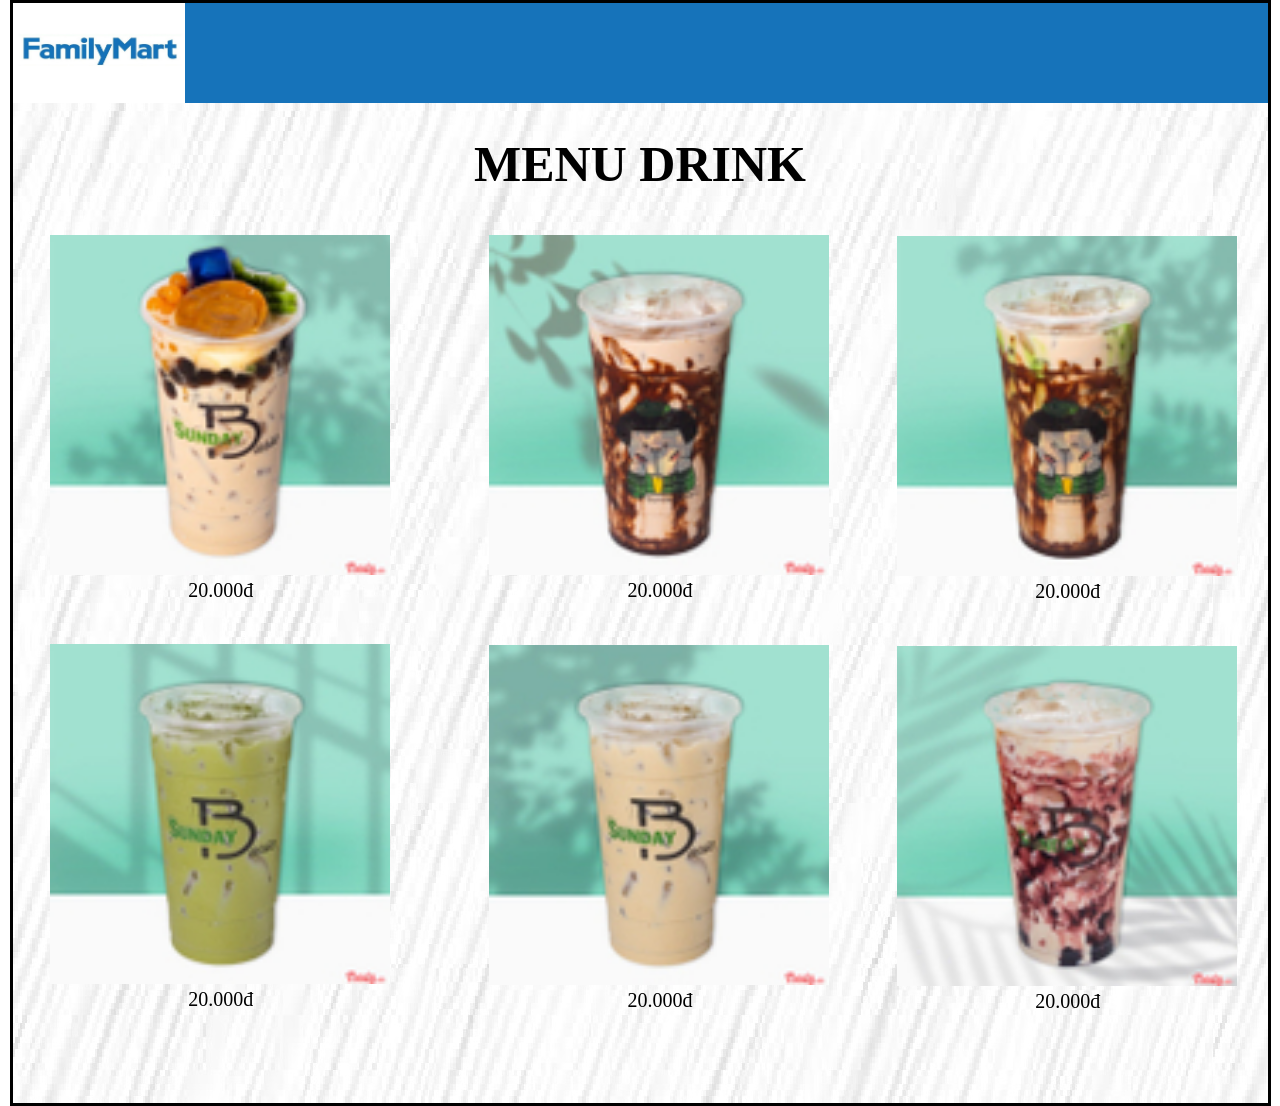
<file: drink/Drink.html>
<!DOCTYPE html>
<html lang="en">
  <head>
    <meta charset="UTF-8" />
    <meta http-equiv="X-UA-Compatible" content="IE=edge" />
    <meta name="viewport" content="width=device-width, initial-scale=1.0" />
    <link rel="shortcut icon" type="image/png" href="/drink/logo.jpg" />
    <link rel="stylesheet" href="styleDrink.css" />
    <title>Trang đồ uống</title>
  </head>

  <body>
    <div class="container">
      <header>
        <a href="../index.html"
          ><img src="logo.jpg" alt="" , height="100px"
        /></a>
      </header>

      <h1>MENU DRINK</h1>

      <div class="menu">
        <div class="T1">
          <img
            src="trasuaSunDay.jpeg"
            alt="Trà sữa SunDay"
            width="340px"
            height="340px"
          />
          <p class="a1">20.000đ</p>
        </div>
        <div class="T2">
          <img
            src="trasuaChocolate.jpeg"
            alt="Trà sữa Chocolate"
            width="340px"
            height="340px"
          />
          <p class="a1">20.000đ</p>
        </div>
        <div class="T3">
          <img
            src="trasuaChocomint.jpeg"
            alt="Trà sữa Chocomint"
            width="340px"
            height="340px"
          />
          <p class="a1">20.000đ</p>
        </div>
        <div class="T4">
          <img
            src="trasuaMatcha.jpeg"
            alt="Trà sữa Matcha"
            width="340px"
            height="340px"
          />
          <p class="a1">20.000đ</p>
        </div>
        <div class="T5">
          <img
            src="trasuaOlong.jpeg"
            alt="Trà sữa Olong"
            width="340px"
            height="340px"
          />
          <p class="a1">20.000đ</p>
        </div>
        <div class="T6">
          <img
            src="trasuaVietQuoc.jpeg"
            alt="Trà sữa Việt Quốc"
            width="340px"
            height="340px"
          />
          <p class="a1">20.000đ</p>
        </div>
      </div>
    </div>
  </body>
</html>
</file>
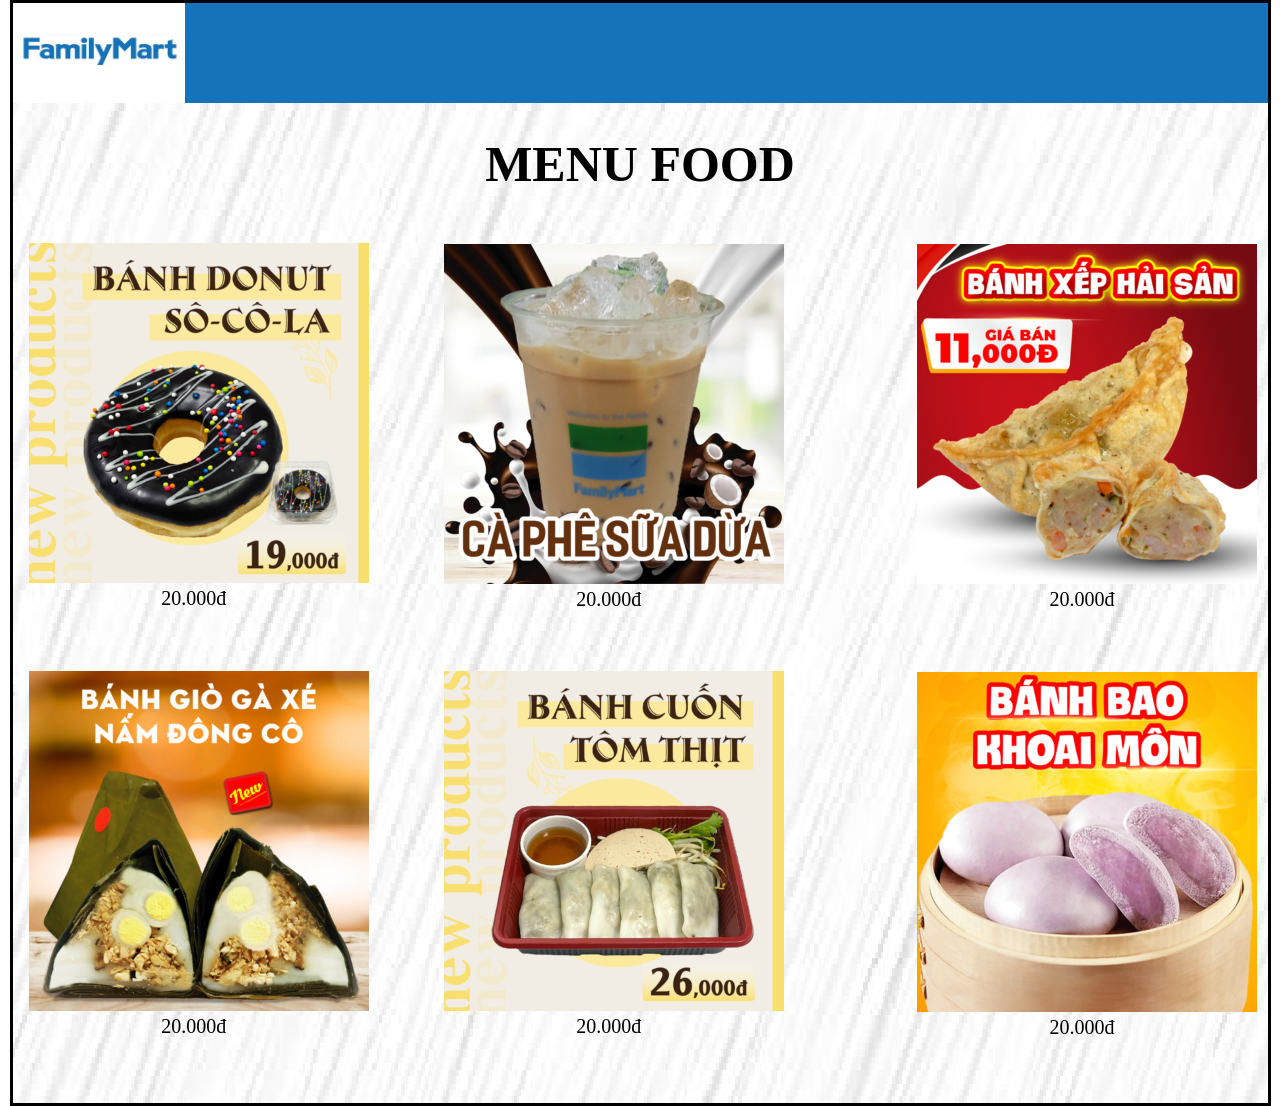
<file: food/Food.html>
<!DOCTYPE html>
<html lang="en">
  <head>
    <meta charset="UTF-8" />
    <meta http-equiv="X-UA-Compatible" content="IE=edge" />
    <meta name="viewport" content="width=device-width, initial-scale=1.0" />
    <link rel="stylesheet" href="StyleFood.css" />
    <link rel="shortcut icon" type="image/png" href="/food/logo.jpg" />
    <title>Trang đồ ăn</title>
  </head>

  <body>
    <div class="container">
      <header>
        <a href="../index.html"
          ><img src="logo.jpg" alt="" , height="100px"
        /></a>
      </header>

      <h1>MENU FOOD</h1>

      <div class="Menu">
        <div class="T1">
          <img src="donut.png" width="340px" height="340px" />
          <p class="a1">20.000đ</p>
        </div>

        <div class="T2">
          <img src="cafesuadua.png" width="340px" height="340px" />
          <p class="a1">20.000đ</p>
        </div>
        <div class="T3">
          <img src="banhxep.png" width="340px" height="340px" />
          <p class="a1">20.000đ</p>
        </div>

        <br />
        <div class="T4">
          <img src="banhgiogaxenamdongco.png" width="340px" height="340px" />
          <p class="a1">20.000đ</p>
        </div>
        <div class="T5">
          <img src="banhcuontomthit.png" width="340px" height="340px" />
          <p class="a1">20.000đ</p>
        </div>
        <div class="T6">
          <img src="Banh-bao-khoai-mon-.png" width="340px" height="340px" />
          <p class="a1">20.000đ</p>
        </div>
      </div>
    </div>
  </body>
</html>
</file>
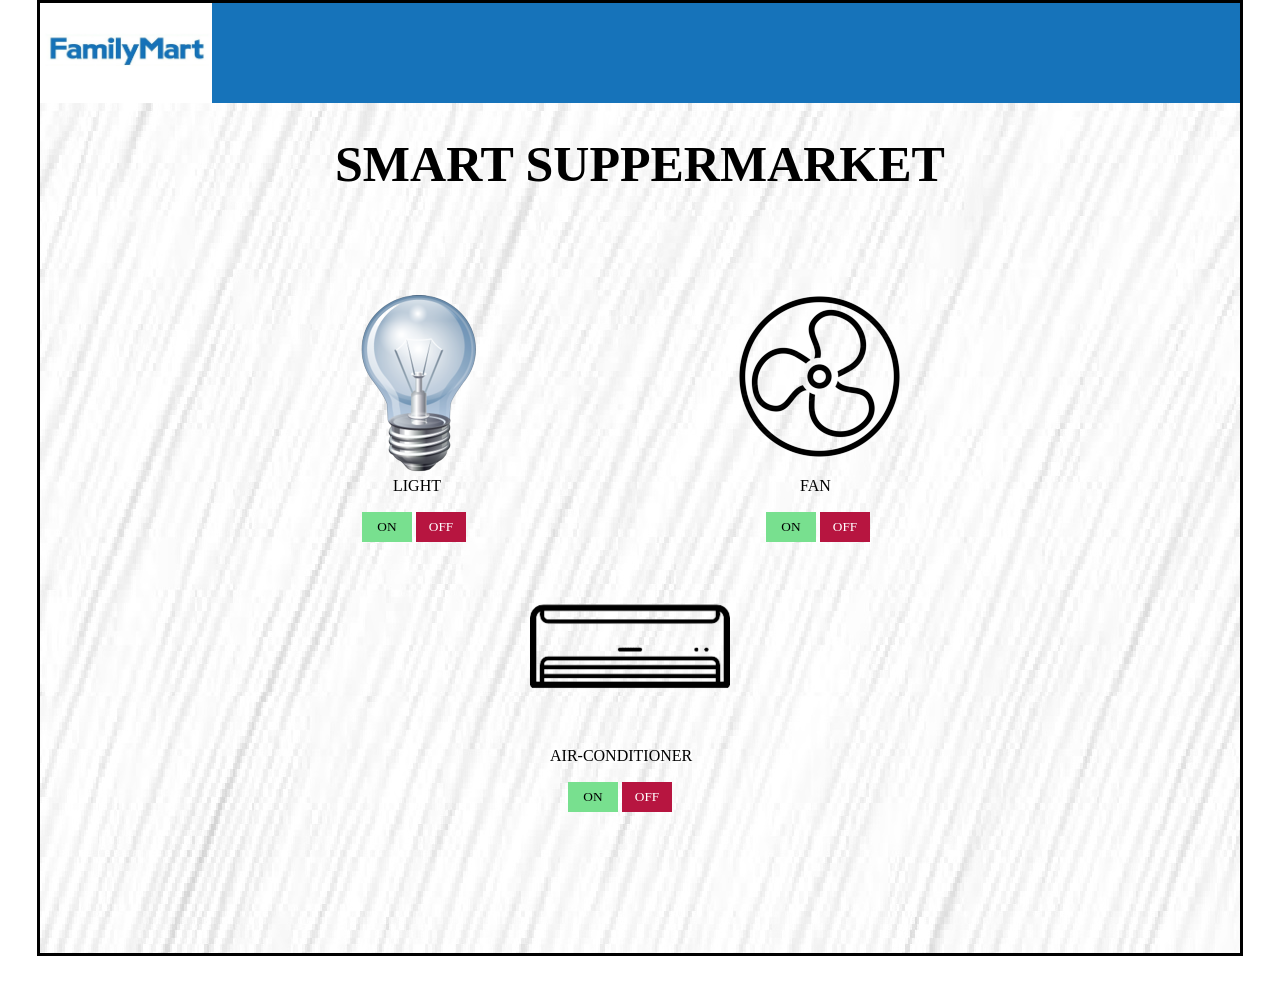
<file: KhuAnUong/AnUong.html>
<!DOCTYPE html>
<html lang="en">
  <head>
    <meta charset="UTF-8" />
    <meta http-equiv="X-UA-Compatible" content="IE=edge" />
    <meta name="viewport" content="width=device-width, initial-scale=1.0" />
    <link rel="shortcut icon" type="image/png" href="/KhuAnUong/logo.jpg" />
    <link rel="stylesheet" href="AnUong.css" />
    <script src="AnUong.js"></script>
    <title>Khu Ăn Uống</title>
  </head>
  <body>
    <div class="container">
        <header>
            <a href="../index.html"><img src="logo.jpg" alt="" , height="100px" /></a>
        </header>
    
          <h1>SMART SUPPERMARKET</h1>
  
        <div class="bangdieukhien">
          <div class="dieukhienled">
            <img src="lightbulb_off.png" id="getImage_led" />
          </div>
          <div class="btn_led">
            <p class="led">LIGHT</p>
            <input
              class="btn1_led"
              type="button"
              onclick="imagefun()"
              value="ON"
            />
            <input
              class="btn2_led"
              type="button"
              onclick="imagefun1()"
              value="OFF"
            />
          </div>
  
          <div class="dieukhienfan">
            <img src="fan-off .png" id="getImage_fan" />
          </div>
          <div class="btn_fan">
            <p class="fan">FAN</p>
            <input
              class="btn1_fan"
              type="button"
              onclick="imagefun2()"
              value="ON"
            />
            <input
              class="btn2_fan"
              type="button"
              onclick="imagefun3()"
              value="OFF"
            />
          </div>
  
          <div class="dieukhienmaylanh">
            <img src="maylanh_off.png" id="getImage_maylanh" />
          </div>
          <div class="btn_maylanh">
            <p class="maylanh">AIR-CONDITIONER</p>
            <input
              class="btn1_maylanh"
              type="button"
              onclick="imagefun4()"
              value="ON"
            />
            <input
              class="btn2_maylanh"
              type="button"
              onclick="imagefun5()"
              value="OFF"
            />
          </div>
        </div>
  </body>
</html>
</file>
<file: drink/styleDrink.css>
*{
  padding: 0;
  margin: 0;
  font-family: 'Times New Roman', Times, serif;
}

h1{
  font-size:50px;
  text-align:center;
  margin-top:2rem;
  font-family: Perpetua;
  /* text-align: center;
  color: rgb(245, 12, 12);
  font-size: 40px;
  padding: 20px 0 30px 0; */
} 

.container{
  width: 1255px;
  margin:  0 auto;
  height: 1100px; 
  border:3px solid black;
  background-image: url('pngtree-white-acrylic-brush-background-image_320177.jpg');
}

p{
  font-size: 20px;
  
}

header{
  height: 100px;
  background-color: #1673ba ;

}


.T1{
    position: relative;
    left:3%; 
    margin-top:2.6rem;
  
  }
  .T2{
    position: relative;
    left:38%; 
    margin-top:-22.9rem;

  }
  .T3{
    position: relative;
    left:70.5%; 
    margin-top:-22.9rem;
  }
.Menu{
    position: relative;
    right: 150px;
    margin-top:50px;
    width: 1660px;
    height: 300px;
    } 
  .T4{position: relative;
    left:3%; 
    margin-top:2.6rem;

  }
  .T5{
    position: relative;
    left:38%;
    margin-top:-22.9rem;
  }
  .T6{
    position: relative;
    margin-top:-22.9rem;
    left:70.5%;
  }
  .a1{
    position: relative;
    left:11%;
  }
</file>
<file: food/StyleFood.css>
*{
  padding: 0;
  margin: 0;
  font-family: 'Times New Roman', Times, serif;
}

h1{
  font-size:50px;
  text-align:center;
  margin-top:2rem;
  font-family: Perpetua;
  /* text-align: center;
  color: rgb(245, 12, 12);
  font-size: 40px;
  padding: 20px 0 30px 0; */
} 

.container{
  width: 1255px;
  margin:  0 auto;
  height: 1100px; 
  border:3px solid black;
  background-image: url('pngtree-white-acrylic-brush-background-image_320177.jpg');
}

p{
  font-size: 20px;
  
}

header{
  height: 100px;
  background-color: #1673ba ;

}


.T1{
    position: relative;
    left:10%; 
    margin-top:2.6rem;
  
  }
  .T2{
    position: relative;
    left:35%; 
    margin-top:-22.9rem;

  }
  .T3{
    position: relative;
    left:63.5%; 
    margin-top:-22.9rem;
  }
.Menu{
    position: relative;
    right: 150px;
    margin-top:50px;
    width: 1660px;
    height: 300px;
    } 
  .T4{position: relative;
    left:10%; 
    margin-top:2.6rem;

  }
  .T5{
    position: relative;
    left:35%;
    margin-top:-22.9rem;
  }
  .T6{
    position: relative;
    margin-top:-22.9rem;
    left:63.5%;
  }
  .a1{
    position: relative;
    left:8%;
  }
</file>
<file: KhuAnUong/AnUong.css>
*{
  padding: 0;
  margin: 0;
  font-family: 'Times New Roman', Times, serif;
}
.dieukhienled{position: relative;
  width: 50%;
  height: auto;  
  left:20%;
  top: 30px;
  margin-top:2rem;
  
}
header{
  height: 100px;
  background-color: #1673ba ;
  
}
.container{
  width: 1200px;
  margin: 0 auto; /*tren duoi =0; trai phai auto */
  height: 950px;
  border:3px solid black;
  background-image: url('pngtree-white-acrylic-brush-background-image_320177.jpg');
  
}
.bangdieukhien{
  position: relative;
  height: 720px;  
  width: 1000px;
  left: 50px;
  margin-bottom: 5rem;
  padding: 40px;

}
.btn_led{
  position: relative;
  width: 300px;
  height: auto; 
  margin-top:4rem;
  margin-left: 232px;
}
.btn1_led{
  position: relative;
  height:30px;
  width:50px;
  background: #78e08f;
  border:2px white;
  color:black;
}
.btn2_led{
  position: relative;
  height:30px;
  width:50px;
  color: white;
  border:2px white;
  background: #b71540;
}
.led{
  position: absolute;
  top:-35px;
  left: 31px;
  font-family: Didot;
}
    #getImage_fan.dieukhienfan {position: relative;
    width: 300px;
    height: auto;  
   
  
}
.dieukhienfan{position: relative;
  width: 50%;
  height: auto;  
  left:60%;
  top: -255px ;
}

.btn_fan{
  position: absolute;
  width: 300px;
  height: auto; 
  margin-top:-12.1rem;
  margin-left: 510px;

}
.btn1_fan{
  position: relative;
  left:42%;
  top: -19px;
  height:30px;
  width:50px;
  background: #78e08f;
  border:2px white;
  color:black;
    
}
.btn2_fan{
  
  position: relative;
  left:42%;
  top: -19px;
  height:30px;
  width:50px;
  color: white;
  border:2px white;
  background: #b71540;
}
.fan{
   position: absolute;
  top:-54px;
  left: 160px;
  font-family: Didot;
}


.dieukhienmaylanh{position: relative;
  width: 50%;
  height: auto;  
  left:40%;
  top: -150px ;
}

.btn_maylanh{
  position: absolute;
    width: 400px;
    height: auto; 
    margin-top:-8rem;
  margin-left: 270px;
  
}
.btn1_maylanh{
  position: relative;
  left:42%;
  top: -19px;
  height:30px;
  width:50px;
  background: #78e08f;
  border:2px white;
  color:black;
}
.btn2_maylanh{

  position: relative;
  left:42%;
  top: -19px;
  height:30px;
  width:50px;
 color: white;
  border:2px white;
  background: #b71540;
}
.maylanh{
   position: absolute;
  top:-54px;
  left: 150px;
  font-family: Didot;
  
}
h1 {
  font-size:50px;
  text-align:center;
  margin-top:2rem;
  font-family: Perpetua;
}
</file>
